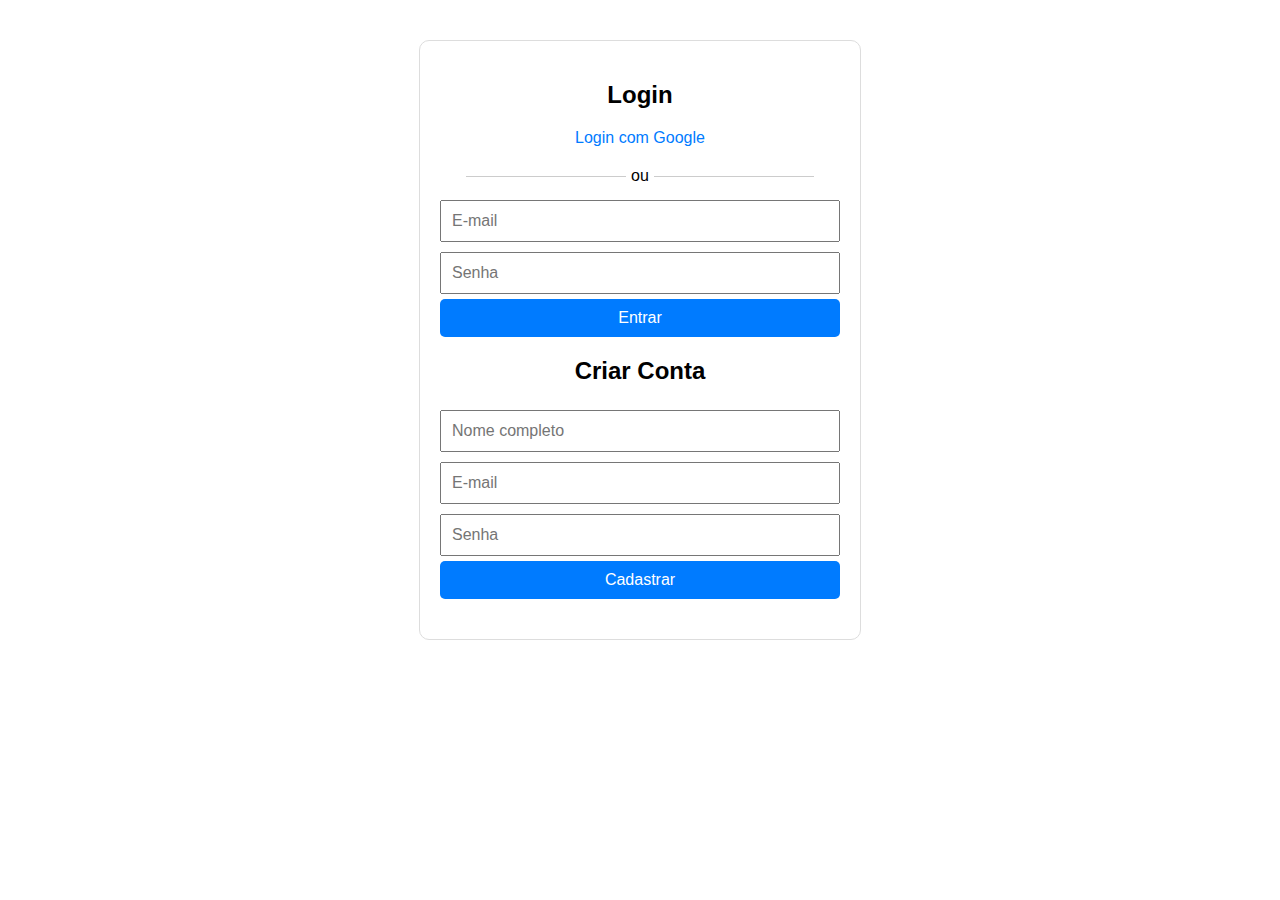
<file: login.html>
<!DOCTYPE html>
<html lang="pt-br">
<head>
    <meta charset="UTF-8">
    <title>Login e Cadastro</title>
    <style>
        body {
            font-family: Arial, sans-serif;
            max-width: 400px;
            margin: 40px auto;
            padding: 20px;
            border: 1px solid #ddd;
            border-radius: 10px;
        }

        h2 {
            text-align: center;
        }

        form {
            display: flex;
            flex-direction: column;
            margin-bottom: 20px;
        }

        input {
            margin: 5px 0;
            padding: 10px;
            font-size: 16px;
        }

        button {
            padding: 10px;
            font-size: 16px;
            background-color: #007bff;
            color: white;
            border: none;
            border-radius: 5px;
            cursor: pointer;
        }

        button:hover {
            background-color: #0056b3;
        }

        a {
            display: block;
            text-align: center;
            margin-bottom: 20px;
            color: #007bff;
            text-decoration: none;
        }

        a:hover {
            text-decoration: underline;
        }

        .divider {
            text-align: center;
            margin: 10px 0;
        }

        .divider::before,
        .divider::after {
            content: "";
            display: inline-block;
            width: 40%;
            height: 1px;
            background: #ccc;
            vertical-align: middle;
            margin: 0 5px;
        }
    </style>
</head>
<body>

    <h2>Login</h2>

    <!-- Login com Google -->
    <a href="{{ url_for('login_google_route') }}">Login com Google</a>

    <div class="divider">ou</div>

    <!-- Login tradicional -->
    <form id="formLogin">
        <input type="email" id="emailLogin" placeholder="E-mail" required>
        <input type="password" id="senhaLogin" placeholder="Senha" required>
        <button type="submit">Entrar</button>
    </form>

    <h2>Criar Conta</h2>

    <!-- Cadastro tradicional -->
    <form id="formCadastro">
        <input type="text" id="nome" placeholder="Nome completo" required>
        <input type="email" id="email" placeholder="E-mail" required>
        <input type="password" id="senha" placeholder="Senha" required>
        <button type="submit">Cadastrar</button>
    </form>

    <script>
        // Função para registrar o usuário
        document.getElementById('formCadastro').addEventListener('submit', function (e) {
            e.preventDefault(); // Impede o comportamento padrão do form

            // Captura os valores dos campos
            const nome = document.getElementById('nome').value;
            const email = document.getElementById('email').value;
            const senha = document.getElementById('senha').value;

            // Envia os dados para o backend
            fetch('/registro', {
                method: 'POST',
                headers: {
                    'Content-Type': 'application/json'
                },
                body: JSON.stringify({
                    nome: nome,
                    email: email,
                    senha: senha
                })
            })
            .then(response => response.json())
            .then(data => {
                if (data.mensagem) {
                    alert(data.mensagem);  // Exibe mensagem de sucesso
                } else {
                    alert(data.erro);  // Exibe erro
                }
            })
            .catch(error => {
                console.error('Erro:', error);
                alert('Erro ao tentar registrar usuário');
            });
        });

        // Função para realizar o login
        document.getElementById('formLogin').addEventListener('submit', function (e) {
            e.preventDefault(); // Impede o comportamento padrão do form

            // Captura os valores dos campos
            const email = document.getElementById('emailLogin').value;
            const senha = document.getElementById('senhaLogin').value;

            // Envia os dados para o backend
            fetch('/login', {
                method: 'POST',
                headers: {
                    'Content-Type': 'application/json'
                },
                body: JSON.stringify({
                    email: email,
                    senha: senha
                })
            })
            .then(response => {
                console.log(response);  // Verifique o que está sendo retornado pelo servidor
                return response.json();
            })
            .then(data => {
                if (data.mensagem) {
                    alert(data.mensagem);  // Exibe mensagem de sucesso
                } else {
                    alert(data.erro);  // Exibe erro
                }
            })
            .catch(error => {
                console.error('Erro:', error);
                alert('Erro ao tentar registrar usuário');
            });

        });
    </script>

</body>
</html>
</file>
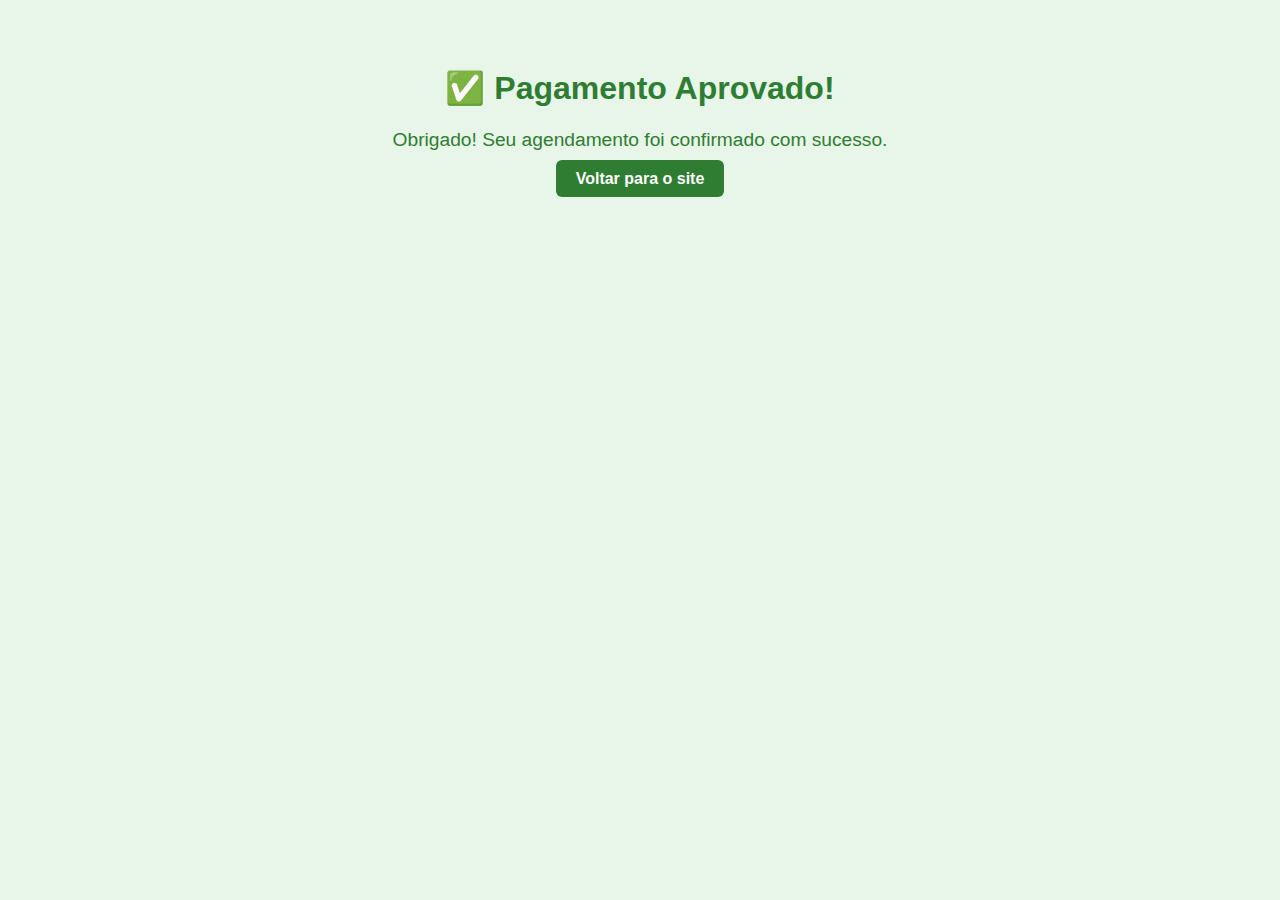
<file: success.html>
<!-- sucesso.html -->
<!DOCTYPE html>
<html lang="pt-BR">
<head>
  <meta charset="UTF-8">
  <meta name="viewport" content="width=device-width, initial-scale=1.0">
  <title>Pagamento Aprovado</title>
  <style>
    body {
      font-family: Arial, sans-serif;
      text-align: center;
      padding: 40px;
      background-color: #e8f5e9;
      color: #2e7d32;
    }
    h1 {
      font-size: 2rem;
    }
    p {
      font-size: 1.2rem;
    }
    .btn {
      margin-top: 20px;
      padding: 10px 20px;
      background-color: #2e7d32;
      color: white;
      border: none;
      border-radius: 6px;
      text-decoration: none;
      font-weight: bold;
    }
    .btn:hover {
      background-color: #1b5e20;
    }
  </style>
</head>
<body>
  <h1>✅ Pagamento Aprovado!</h1>
  <p>Obrigado! Seu agendamento foi confirmado com sucesso.</p>
  <a class="btn" href="index.html">Voltar para o site</a>
</body>
</html>
</file>
